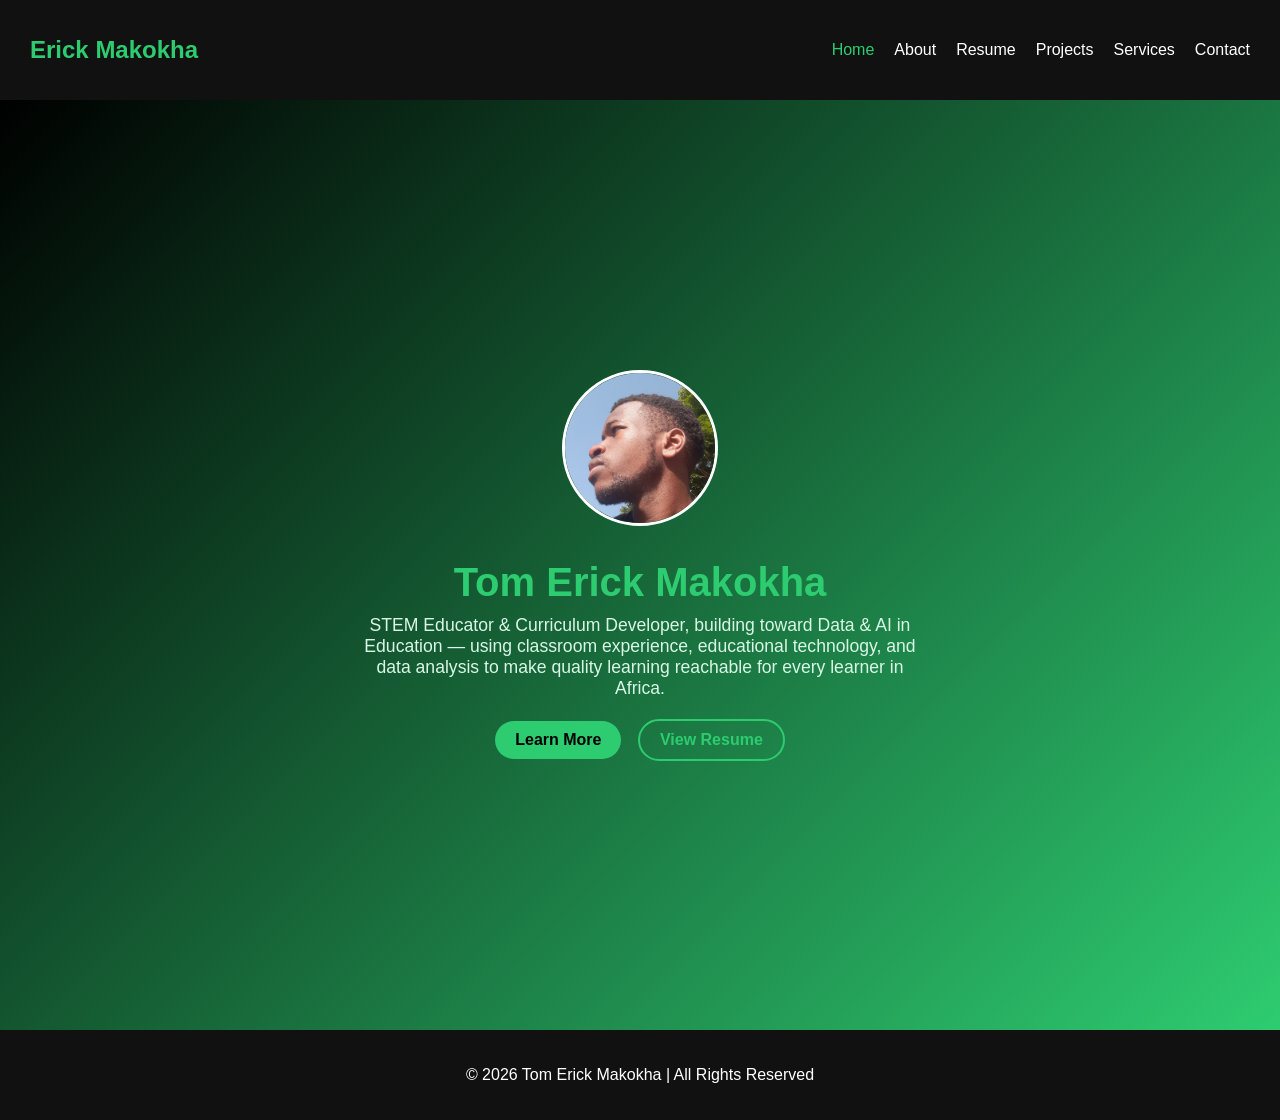
<file: index.html>
<!DOCTYPE html>
<html lang="en">
<head>
  <meta charset="UTF-8">
  <meta name="viewport" content="width=device-width, initial-scale=1.0">
  <title>Tom Erick Makokha | Home</title>
  <link rel="stylesheet" href="portfoliocss.css">
</head>
<body>
  <header>
    <nav class="navbar">
      <h1 class="logo">Erick Makokha</h1>
      <ul class="nav-links" id="navLinks">
        <li><a href="index.html" class="active">Home</a></li>
        <li><a href="about.html">About</a></li>
        <li><a href="resume.html">Resume</a></li>
        <li><a href="projects.html">Projects</a></li>
        <li><a href="services.html">Services</a></li>
        <li><a href="contact.html">Contact</a></li>
      </ul>
      <button class="menu-toggle" onclick="toggleMenu()">☰</button>
    </nav>
  </header>

  <section class="hero">
    <div class="hero-content">
      <div class="profile-pic">
        <img src="images/profile.jpg" alt="Profile picture of Tom Erick Makokha">
      </div>
      <h2>Tom Erick Makokha</h2>
      <p class="tagline">STEM Educator &amp; Curriculum Developer, building toward Data &amp; AI in Education —
        using classroom experience, educational technology, and data analysis to make quality
        learning reachable for every learner in Africa.</p>
      <a href="about.html" class="btn">Learn More</a>
      <a href="resume.html" class="btn outline">View Resume</a>
    </div>
  </section>

  <footer>
    <p>© 2026 Tom Erick Makokha | All Rights Reserved</p>
  </footer>
  <script src="jsportfolio.js"></script>
</body>
</html>
</file>
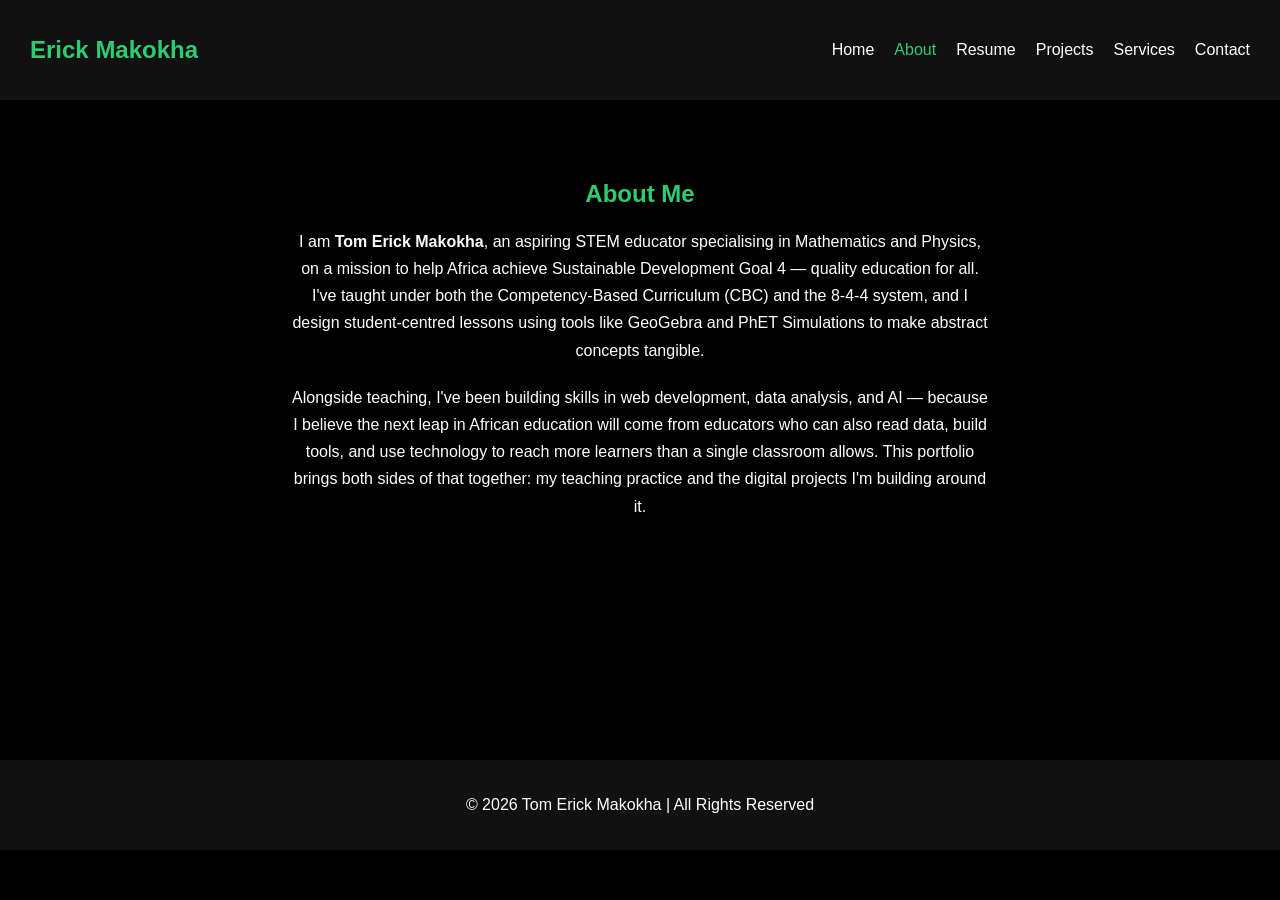
<file: about.html>
<!DOCTYPE html>
<html lang="en">
<head>
  <meta charset="UTF-8">
  <meta name="viewport" content="width=device-width, initial-scale=1.0">
  <title>About Me | Tom Erick Makokha</title>
  <link rel="stylesheet" href="portfoliocss.css">
</head>
<body>
  <header>
    <nav class="navbar">
      <h1 class="logo">Erick Makokha</h1>
      <ul class="nav-links" id="navLinks">
        <li><a href="index.html">Home</a></li>
        <li><a href="about.html" class="active">About</a></li>
        <li><a href="resume.html">Resume</a></li>
        <li><a href="projects.html">Projects</a></li>
        <li><a href="services.html">Services</a></li>
        <li><a href="contact.html">Contact</a></li>
      </ul>
      <button class="menu-toggle" onclick="toggleMenu()">☰</button>
    </nav>
  </header>

  <section class="content">
    <h2>About Me</h2>
    <p style="max-width:700px;margin:0 auto;line-height:1.7;">
      I am <strong>Tom Erick Makokha</strong>, an aspiring STEM educator specialising in Mathematics and
      Physics, on a mission to help Africa achieve Sustainable Development Goal 4 — quality education for
      all. I've taught under both the Competency-Based Curriculum (CBC) and the 8-4-4 system, and I design
      student-centred lessons using tools like GeoGebra and PhET Simulations to make abstract concepts
      tangible.
    </p>
    <p style="max-width:700px;margin:20px auto 0;line-height:1.7;">
      Alongside teaching, I've been building skills in web development, data analysis, and AI —
      because I believe the next leap in African education will come from educators who can also read
      data, build tools, and use technology to reach more learners than a single classroom allows. This
      portfolio brings both sides of that together: my teaching practice and the digital projects I'm
      building around it.
    </p>
  </section>

  <footer>
    <p>© 2026 Tom Erick Makokha | All Rights Reserved</p>
  </footer>
  <script src="jsportfolio.js"></script>
</body>
</html>
</file>
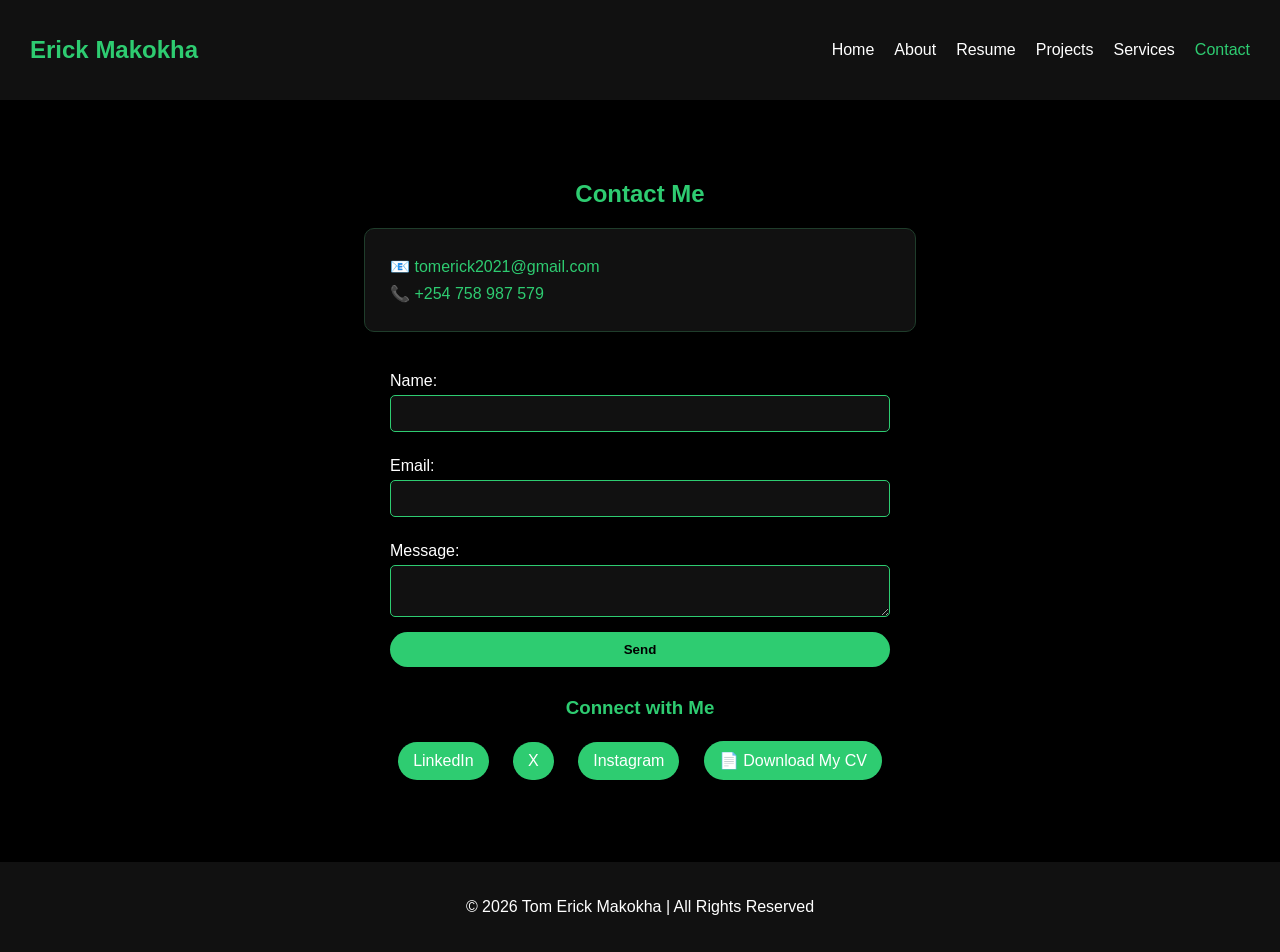
<file: contact.html>
<!DOCTYPE html>
<html lang="en">
<head>
  <meta charset="UTF-8">
  <meta name="viewport" content="width=device-width, initial-scale=1.0">
  <title>Contact | Tom Erick Makokha</title>
  <link rel="stylesheet" href="portfoliocss.css">
</head>
<body>
  <header>
    <nav class="navbar">
      <h1 class="logo">Erick Makokha</h1>
      <ul class="nav-links" id="navLinks">
        <li><a href="index.html">Home</a></li>
        <li><a href="about.html">About</a></li>
        <li><a href="resume.html">Resume</a></li>
        <li><a href="projects.html">Projects</a></li>
        <li><a href="services.html">Services</a></li>
        <li><a href="contact.html" class="active">Contact</a></li>
      </ul>
      <button class="menu-toggle" onclick="toggleMenu()">☰</button>
    </nav>
  </header>

  <section class="content">
    <h2>Contact Me</h2>

    <div class="contact-direct">
      <p>📧 <a href="mailto:tomerick2021@gmail.com">tomerick2021@gmail.com</a></p>
      <p>📞 <a href="tel:+254758987579">+254 758 987 579</a></p>
    </div>

    <form action="https://formspree.io/f/xldwylzb" method="POST" onsubmit="return validateForm()">
      <label for="name">Name:</label>
      <input type="text" id="name" name="name" required>

      <label for="email">Email:</label>
      <input type="email" id="email" name="email" required>

      <label for="message">Message:</label>
      <textarea id="message" name="message" required></textarea>

      <button type="submit">Send</button>
    </form>

    <div class="social-links">
      <h3>Connect with Me</h3>
      <ul>
        <li><a href="https://www.linkedin.com/in/gmailericktomeducator/" target="_blank">LinkedIn</a></li>
        <li><a href="https://x.com/mervricks" target="_blank">X</a></li>
        <li><a href="https://www.instagram.com/merv.3rick/" target="_blank">Instagram</a></li>
        <li><a href="files/Erick-Makokha-CV.pdf" target="_blank">📄 Download My CV</a></li>
      </ul>
    </div>
  </section>

  <footer>
    <p>© 2026 Tom Erick Makokha | All Rights Reserved</p>
  </footer>
  <script src="jsportfolio.js"></script>
</body>
</html>
</file>
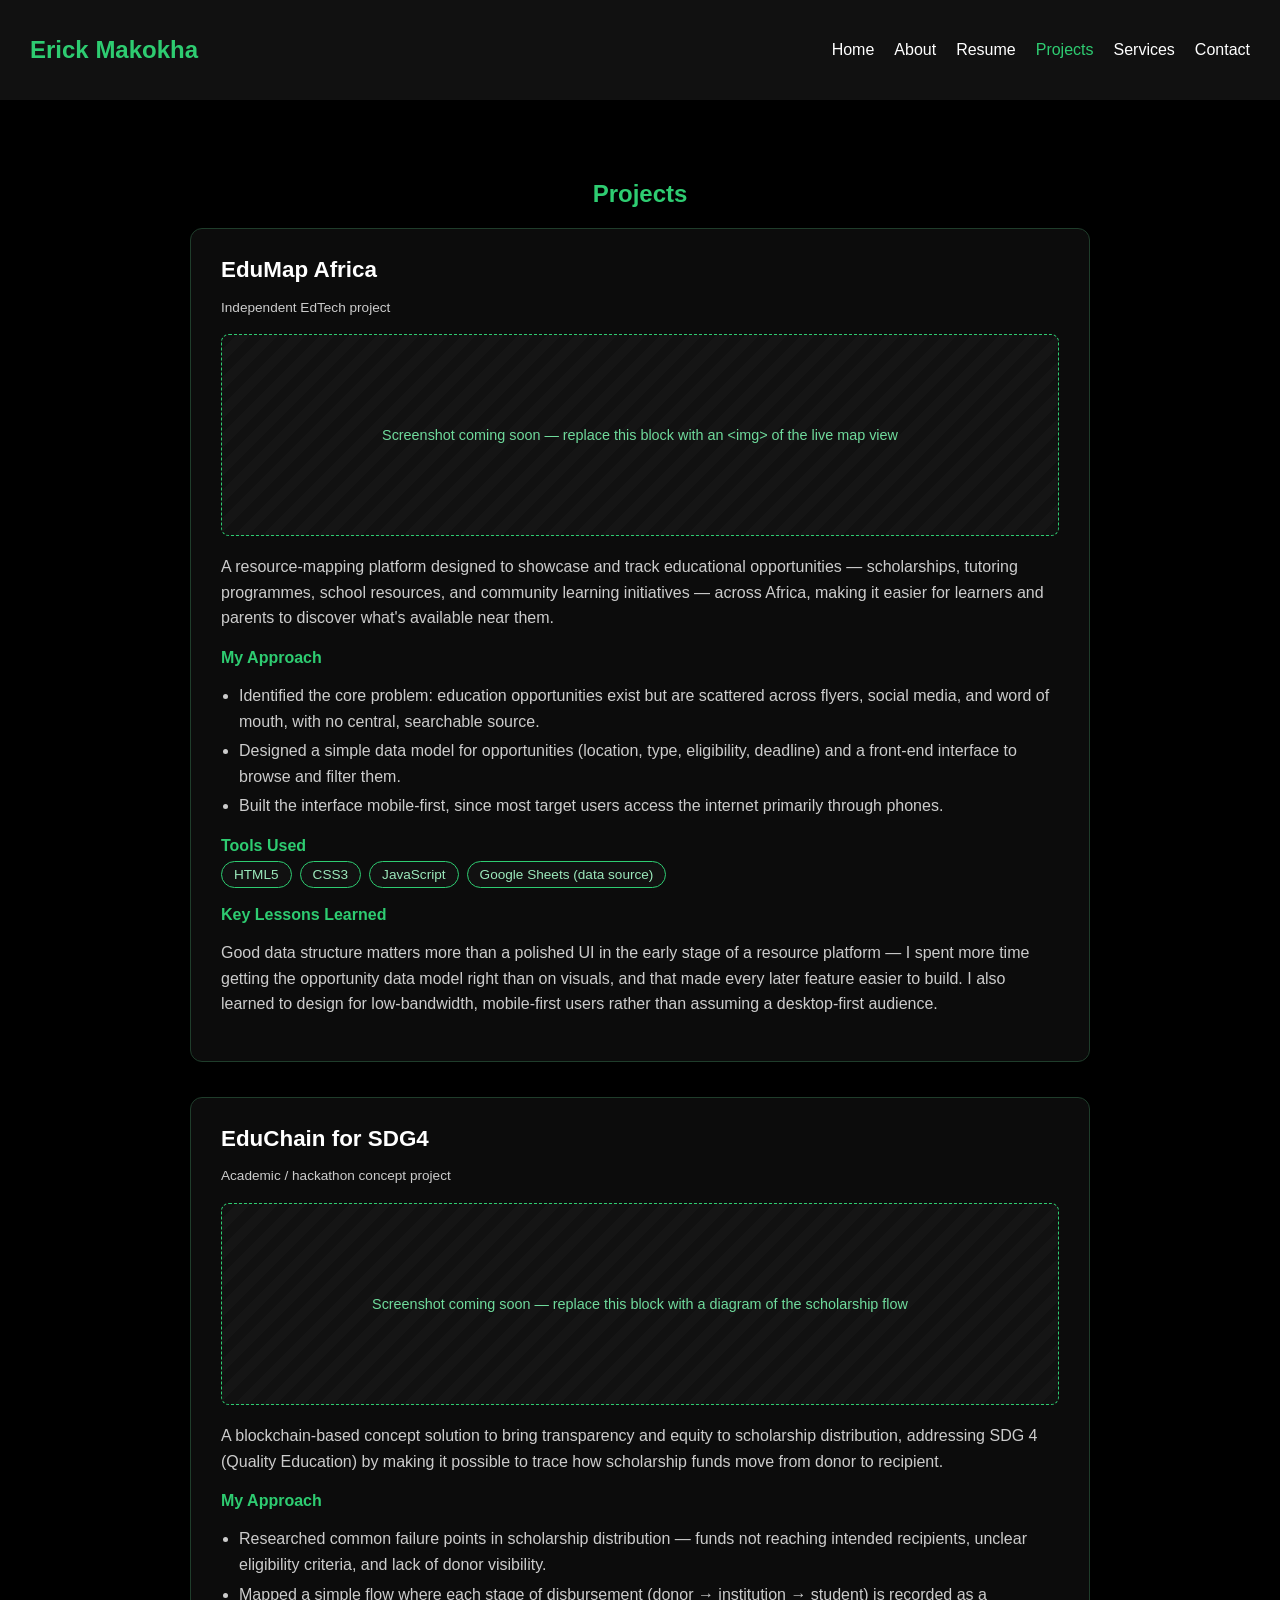
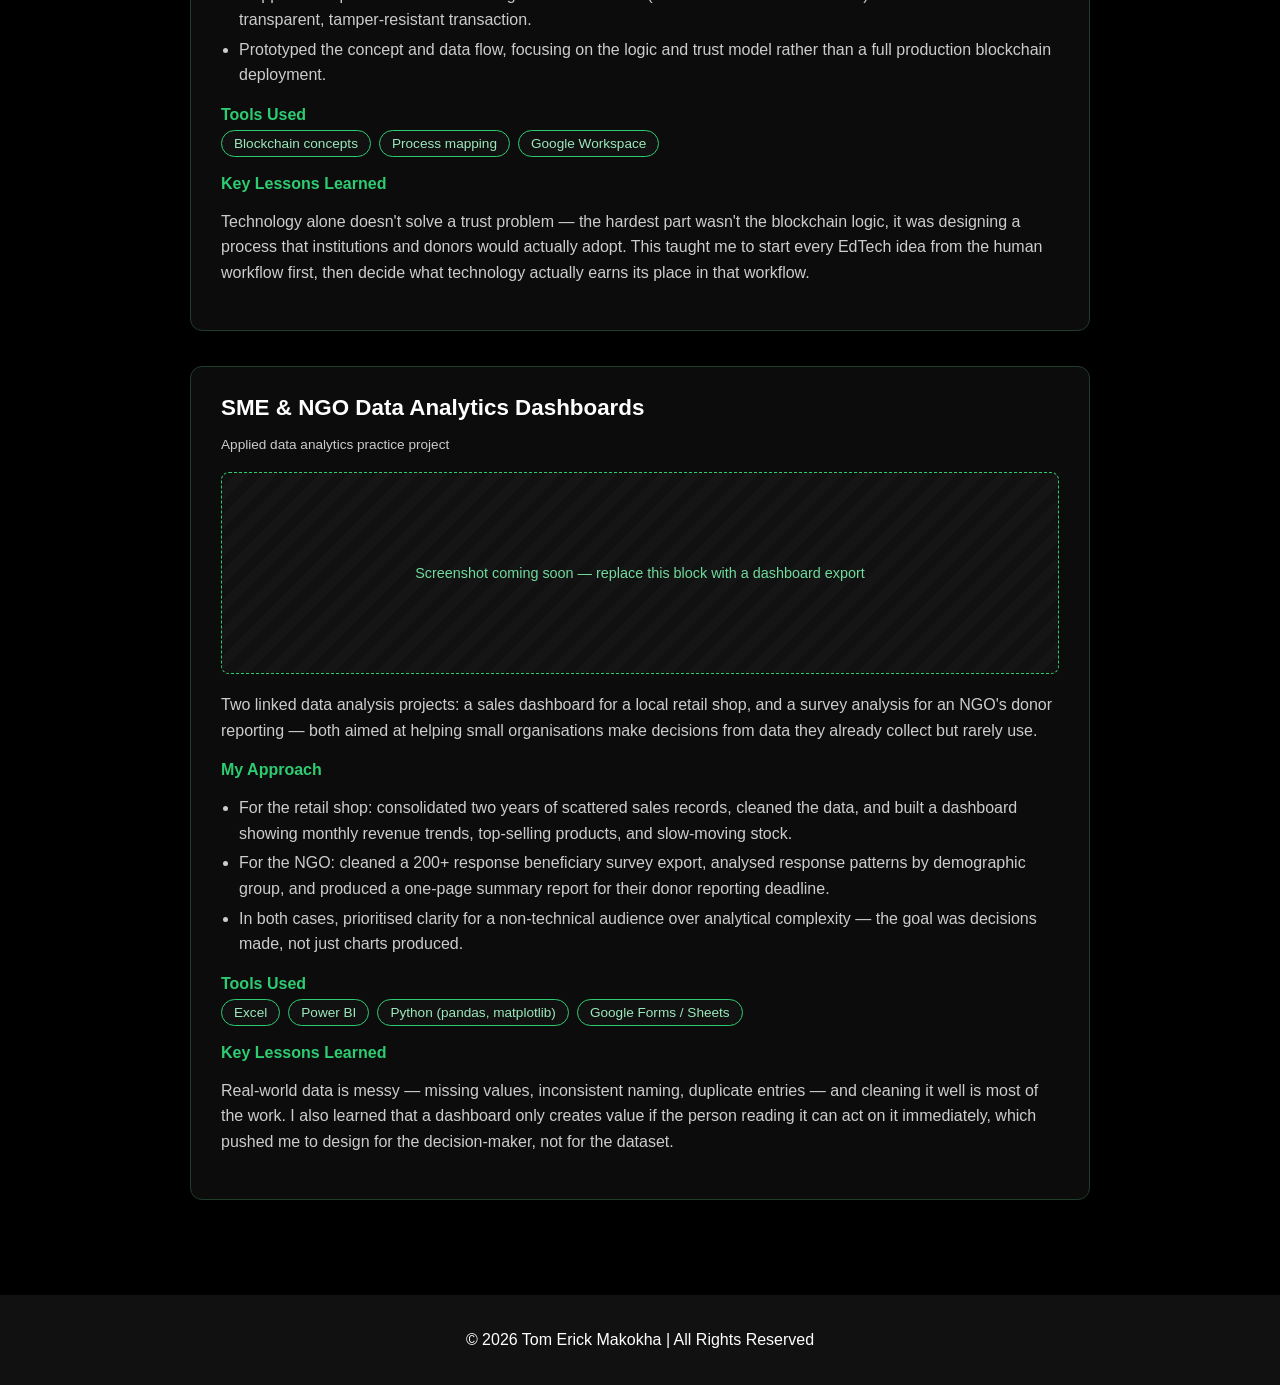
<file: projects.html>
<!DOCTYPE html>
<html lang="en">
<head>
  <meta charset="UTF-8">
  <meta name="viewport" content="width=device-width, initial-scale=1.0">
  <title>Projects | Tom Erick Makokha</title>
  <link rel="stylesheet" href="portfoliocss.css">
</head>
<body>
  <header>
    <nav class="navbar">
      <h1 class="logo">Erick Makokha</h1>
      <ul class="nav-links" id="navLinks">
        <li><a href="index.html">Home</a></li>
        <li><a href="about.html">About</a></li>
        <li><a href="resume.html">Resume</a></li>
        <li><a href="projects.html" class="active">Projects</a></li>
        <li><a href="services.html">Services</a></li>
        <li><a href="contact.html">Contact</a></li>
      </ul>
      <button class="menu-toggle" onclick="toggleMenu()">☰</button>
    </nav>
  </header>

  <section class="content">
    <h2>Projects</h2>
    <div class="projects-wrap">

      <!-- Project 1 -->
      <div class="project-card">
        <h3>EduMap Africa</h3>
        <p class="project-source">Independent EdTech project</p>

        <div class="project-screenshot">Screenshot coming soon — replace this block with an &lt;img&gt; of the live map view</div>

        <p>
          A resource-mapping platform designed to showcase and track educational opportunities —
          scholarships, tutoring programmes, school resources, and community learning initiatives —
          across Africa, making it easier for learners and parents to discover what's available near them.
        </p>

        <h4>My Approach</h4>
        <ul>
          <li>Identified the core problem: education opportunities exist but are scattered across
            flyers, social media, and word of mouth, with no central, searchable source.</li>
          <li>Designed a simple data model for opportunities (location, type, eligibility, deadline)
            and a front-end interface to browse and filter them.</li>
          <li>Built the interface mobile-first, since most target users access the internet primarily
            through phones.</li>
        </ul>

        <h4>Tools Used</h4>
        <div class="project-tools">
          <span class="tag">HTML5</span>
          <span class="tag">CSS3</span>
          <span class="tag">JavaScript</span>
          <span class="tag">Google Sheets (data source)</span>
        </div>

        <h4>Key Lessons Learned</h4>
        <p>
          Good data structure matters more than a polished UI in the early stage of a resource platform —
          I spent more time getting the opportunity data model right than on visuals, and that made every
          later feature easier to build. I also learned to design for low-bandwidth, mobile-first users
          rather than assuming a desktop-first audience.
        </p>
      </div>

      <!-- Project 2 -->
      <div class="project-card">
        <h3>EduChain for SDG4</h3>
        <p class="project-source">Academic / hackathon concept project</p>

        <div class="project-screenshot">Screenshot coming soon — replace this block with a diagram of the scholarship flow</div>

        <p>
          A blockchain-based concept solution to bring transparency and equity to scholarship
          distribution, addressing SDG 4 (Quality Education) by making it possible to trace how
          scholarship funds move from donor to recipient.
        </p>

        <h4>My Approach</h4>
        <ul>
          <li>Researched common failure points in scholarship distribution — funds not reaching
            intended recipients, unclear eligibility criteria, and lack of donor visibility.</li>
          <li>Mapped a simple flow where each stage of disbursement (donor → institution → student)
            is recorded as a transparent, tamper-resistant transaction.</li>
          <li>Prototyped the concept and data flow, focusing on the logic and trust model rather than
            a full production blockchain deployment.</li>
        </ul>

        <h4>Tools Used</h4>
        <div class="project-tools">
          <span class="tag">Blockchain concepts</span>
          <span class="tag">Process mapping</span>
          <span class="tag">Google Workspace</span>
        </div>

        <h4>Key Lessons Learned</h4>
        <p>
          Technology alone doesn't solve a trust problem — the hardest part wasn't the blockchain logic,
          it was designing a process that institutions and donors would actually adopt. This taught me to
          start every EdTech idea from the human workflow first, then decide what technology actually
          earns its place in that workflow.
        </p>
      </div>

      <!-- Project 3 -->
      <div class="project-card">
        <h3>SME &amp; NGO Data Analytics Dashboards</h3>
        <p class="project-source">Applied data analytics practice project</p>

        <div class="project-screenshot">Screenshot coming soon — replace this block with a dashboard export</div>

        <p>
          Two linked data analysis projects: a sales dashboard for a local retail shop, and a survey
          analysis for an NGO's donor reporting — both aimed at helping small organisations make
          decisions from data they already collect but rarely use.
        </p>

        <h4>My Approach</h4>
        <ul>
          <li>For the retail shop: consolidated two years of scattered sales records, cleaned the
            data, and built a dashboard showing monthly revenue trends, top-selling products, and
            slow-moving stock.</li>
          <li>For the NGO: cleaned a 200+ response beneficiary survey export, analysed response
            patterns by demographic group, and produced a one-page summary report for their donor
            reporting deadline.</li>
          <li>In both cases, prioritised clarity for a non-technical audience over analytical
            complexity — the goal was decisions made, not just charts produced.</li>
        </ul>

        <h4>Tools Used</h4>
        <div class="project-tools">
          <span class="tag">Excel</span>
          <span class="tag">Power BI</span>
          <span class="tag">Python (pandas, matplotlib)</span>
          <span class="tag">Google Forms / Sheets</span>
        </div>

        <h4>Key Lessons Learned</h4>
        <p>
          Real-world data is messy — missing values, inconsistent naming, duplicate entries — and cleaning
          it well is most of the work. I also learned that a dashboard only creates value if the person
          reading it can act on it immediately, which pushed me to design for the decision-maker, not for
          the dataset.
        </p>
      </div>

    </div>
  </section>

  <footer>
    <p>© 2026 Tom Erick Makokha | All Rights Reserved</p>
  </footer>
  <script src="jsportfolio.js"></script>
</body>
</html>
</file>
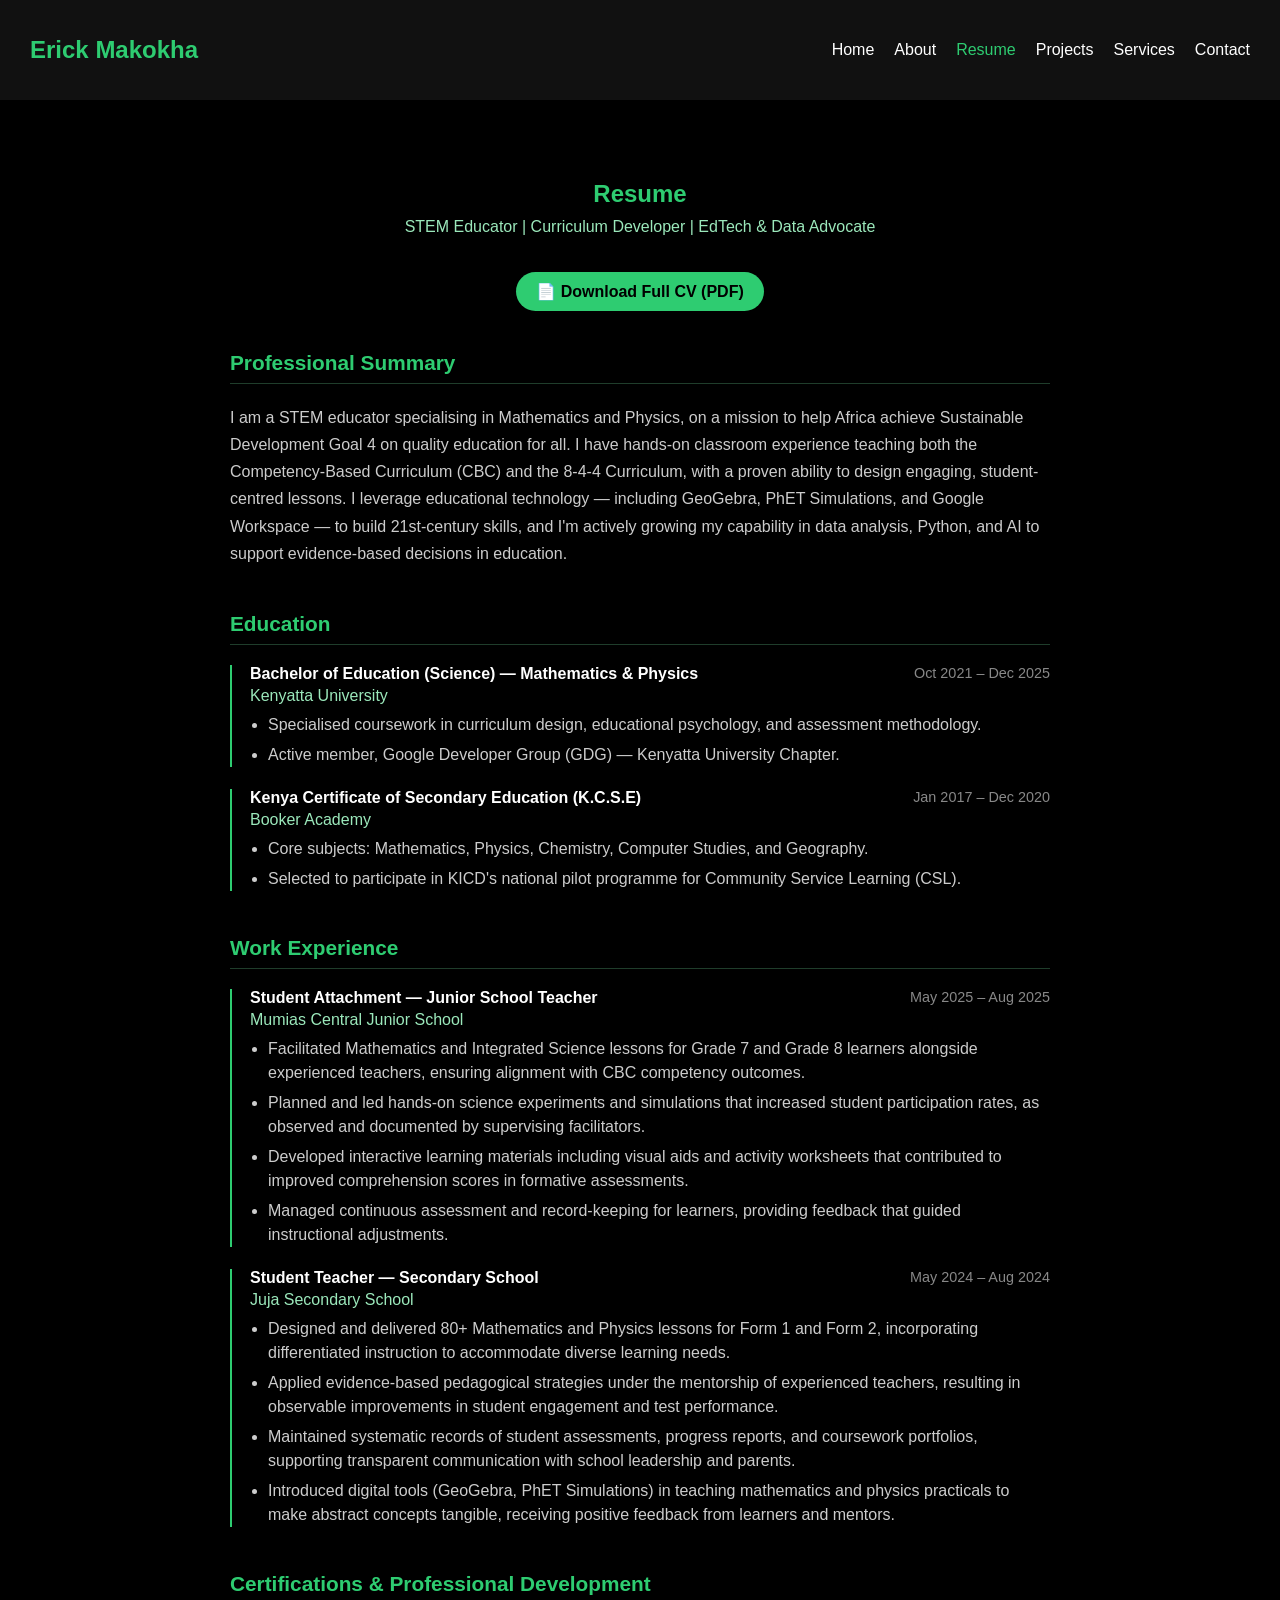
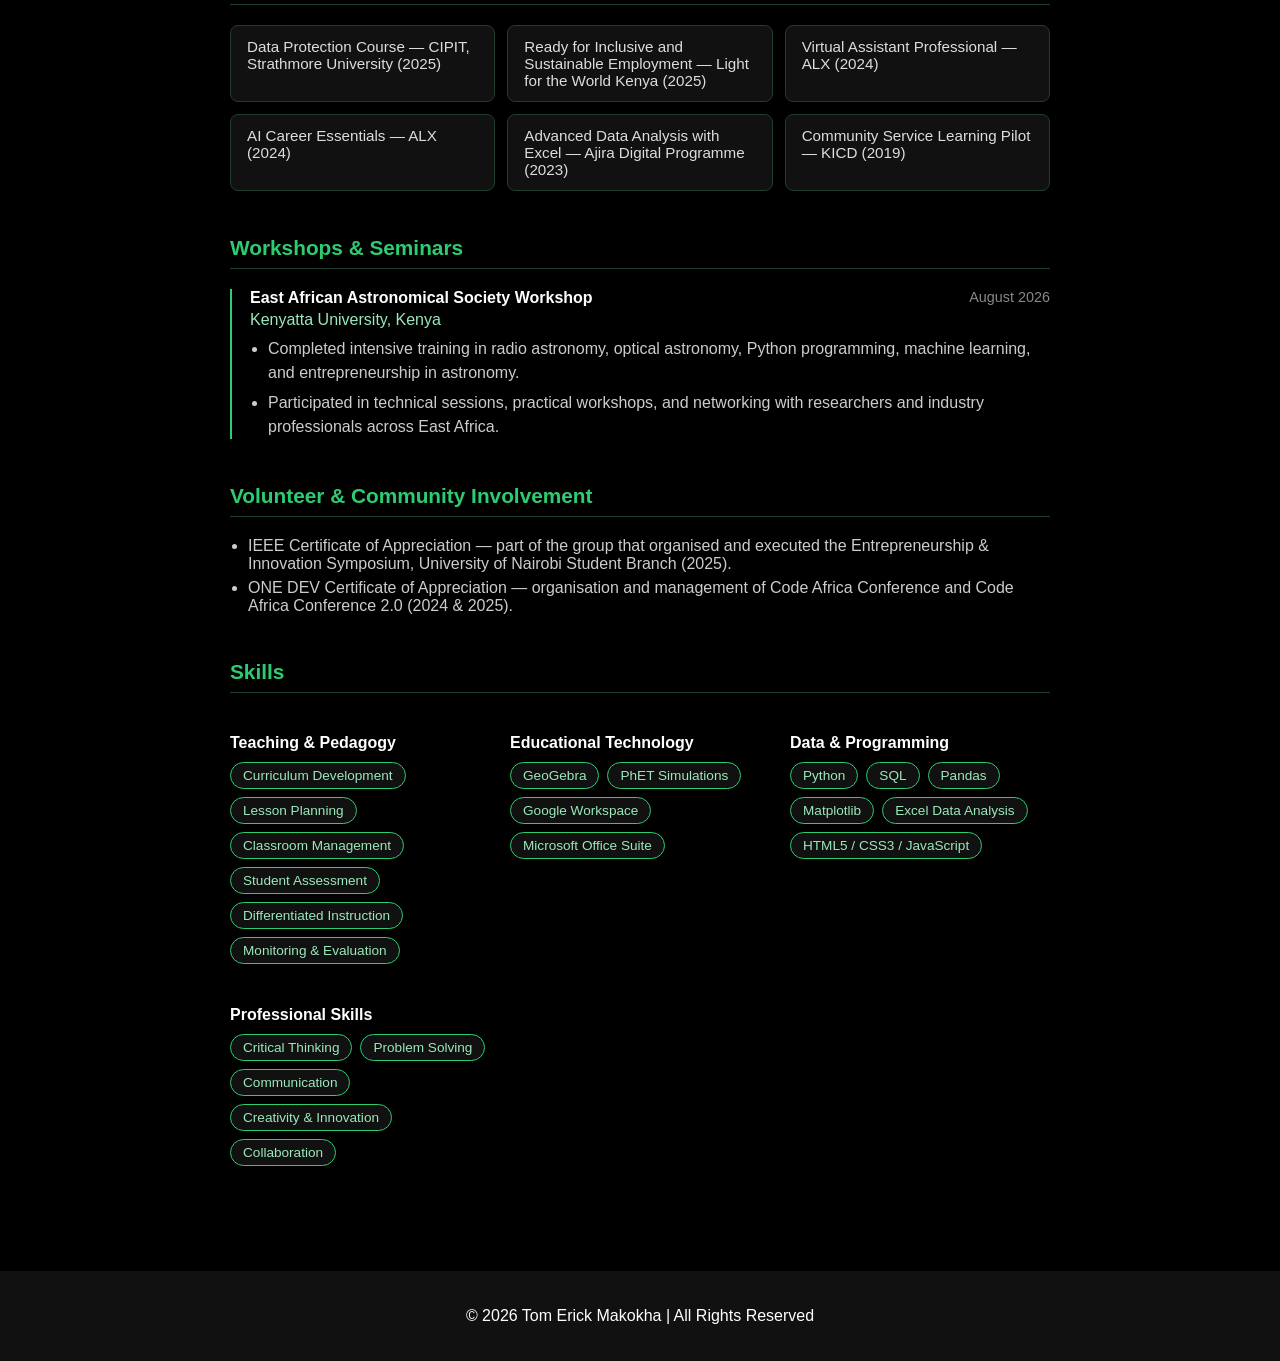
<file: resume.html>
<!DOCTYPE html>
<html lang="en">
<head>
  <meta charset="UTF-8">
  <meta name="viewport" content="width=device-width, initial-scale=1.0">
  <title>Resume | Tom Erick Makokha</title>
  <link rel="stylesheet" href="portfoliocss.css">
</head>
<body>
  <header>
    <nav class="navbar">
      <h1 class="logo">Erick Makokha</h1>
      <ul class="nav-links" id="navLinks">
        <li><a href="index.html">Home</a></li>
        <li><a href="about.html">About</a></li>
        <li><a href="resume.html" class="active">Resume</a></li>
        <li><a href="projects.html">Projects</a></li>
        <li><a href="services.html">Services</a></li>
        <li><a href="contact.html">Contact</a></li>
      </ul>
      <button class="menu-toggle" onclick="toggleMenu()">☰</button>
    </nav>
  </header>

  <section class="content">
    <div class="resume-wrap">

      <div class="resume-header">
        <h2>Resume</h2>
        <p class="role">STEM Educator | Curriculum Developer | EdTech &amp; Data Advocate</p>
      </div>

      <div class="resume-download">
        <a href="files/Erick-Makokha-CV.pdf" class="btn" target="_blank">📄 Download Full CV (PDF)</a>
      </div>

      <div class="resume-block">
        <h3>Professional Summary</h3>
        <p style="color:#ccc;line-height:1.7;">
          I am a STEM educator specialising in Mathematics and Physics, on a mission to help Africa
          achieve Sustainable Development Goal 4 on quality education for all. I have hands-on classroom
          experience teaching both the Competency-Based Curriculum (CBC) and the 8-4-4 Curriculum, with a
          proven ability to design engaging, student-centred lessons. I leverage educational technology —
          including GeoGebra, PhET Simulations, and Google Workspace — to build 21st-century skills, and
          I'm actively growing my capability in data analysis, Python, and AI to support evidence-based
          decisions in education.
        </p>
      </div>

      <div class="resume-block">
        <h3>Education</h3>

        <div class="entry">
          <div class="entry-head">
            <span class="entry-title">Bachelor of Education (Science) — Mathematics &amp; Physics</span>
            <span class="entry-date">Oct 2021 – Dec 2025</span>
          </div>
          <div class="entry-org">Kenyatta University</div>
          <ul>
            <li>Specialised coursework in curriculum design, educational psychology, and assessment methodology.</li>
            <li>Active member, Google Developer Group (GDG) — Kenyatta University Chapter.</li>
          </ul>
        </div>

        <div class="entry">
          <div class="entry-head">
            <span class="entry-title">Kenya Certificate of Secondary Education (K.C.S.E)</span>
            <span class="entry-date">Jan 2017 – Dec 2020</span>
          </div>
          <div class="entry-org">Booker Academy</div>
          <ul>
            <li>Core subjects: Mathematics, Physics, Chemistry, Computer Studies, and Geography.</li>
            <li>Selected to participate in KICD's national pilot programme for Community Service Learning (CSL).</li>
          </ul>
        </div>
      </div>

      <div class="resume-block">
        <h3>Work Experience</h3>

        <div class="entry">
          <div class="entry-head">
            <span class="entry-title">Student Attachment — Junior School Teacher</span>
            <span class="entry-date">May 2025 – Aug 2025</span>
          </div>
          <div class="entry-org">Mumias Central Junior School</div>
          <ul>
            <li>Facilitated Mathematics and Integrated Science lessons for Grade 7 and Grade 8 learners alongside experienced teachers, ensuring alignment with CBC competency outcomes.</li>
            <li>Planned and led hands-on science experiments and simulations that increased student participation rates, as observed and documented by supervising facilitators.</li>
            <li>Developed interactive learning materials including visual aids and activity worksheets that contributed to improved comprehension scores in formative assessments.</li>
            <li>Managed continuous assessment and record-keeping for learners, providing feedback that guided instructional adjustments.</li>
          </ul>
        </div>

        <div class="entry">
          <div class="entry-head">
            <span class="entry-title">Student Teacher — Secondary School</span>
            <span class="entry-date">May 2024 – Aug 2024</span>
          </div>
          <div class="entry-org">Juja Secondary School</div>
          <ul>
            <li>Designed and delivered 80+ Mathematics and Physics lessons for Form 1 and Form 2, incorporating differentiated instruction to accommodate diverse learning needs.</li>
            <li>Applied evidence-based pedagogical strategies under the mentorship of experienced teachers, resulting in observable improvements in student engagement and test performance.</li>
            <li>Maintained systematic records of student assessments, progress reports, and coursework portfolios, supporting transparent communication with school leadership and parents.</li>
            <li>Introduced digital tools (GeoGebra, PhET Simulations) in teaching mathematics and physics practicals to make abstract concepts tangible, receiving positive feedback from learners and mentors.</li>
          </ul>
        </div>
      </div>

      <div class="resume-block">
        <h3>Certifications &amp; Professional Development</h3>
        <div class="cert-grid">
          <div class="cert-item">Data Protection Course — CIPIT, Strathmore University (2025)</div>
          <div class="cert-item">Ready for Inclusive and Sustainable Employment — Light for the World Kenya (2025)</div>
          <div class="cert-item">Virtual Assistant Professional — ALX (2024)</div>
          <div class="cert-item">AI Career Essentials — ALX (2024)</div>
          <div class="cert-item">Advanced Data Analysis with Excel — Ajira Digital Programme (2023)</div>
          <div class="cert-item">Community Service Learning Pilot — KICD (2019)</div>
        </div>
      </div>

      <div class="resume-block">
        <h3>Workshops &amp; Seminars</h3>
        <div class="entry">
          <div class="entry-head">
            <span class="entry-title">East African Astronomical Society Workshop</span>
            <span class="entry-date">August 2026</span>
          </div>
          <div class="entry-org">Kenyatta University, Kenya</div>
          <ul>
            <li>Completed intensive training in radio astronomy, optical astronomy, Python programming, machine learning, and entrepreneurship in astronomy.</li>
            <li>Participated in technical sessions, practical workshops, and networking with researchers and industry professionals across East Africa.</li>
          </ul>
        </div>
      </div>

      <div class="resume-block">
        <h3>Volunteer &amp; Community Involvement</h3>
        <ul style="padding-left:18px;">
          <li style="list-style:disc;color:#ccc;margin:6px 0;">IEEE Certificate of Appreciation — part of the group that organised and executed the Entrepreneurship &amp; Innovation Symposium, University of Nairobi Student Branch (2025).</li>
          <li style="list-style:disc;color:#ccc;margin:6px 0;">ONE DEV Certificate of Appreciation — organisation and management of Code Africa Conference and Code Africa Conference 2.0 (2024 &amp; 2025).</li>
        </ul>
      </div>

      <div class="resume-block">
        <h3>Skills</h3>
        <div class="skills-grid">
          <div class="skill-category">
            <h4>Teaching &amp; Pedagogy</h4>
            <div class="tag-list">
              <span class="tag">Curriculum Development</span>
              <span class="tag">Lesson Planning</span>
              <span class="tag">Classroom Management</span>
              <span class="tag">Student Assessment</span>
              <span class="tag">Differentiated Instruction</span>
              <span class="tag">Monitoring &amp; Evaluation</span>
            </div>
          </div>
          <div class="skill-category">
            <h4>Educational Technology</h4>
            <div class="tag-list">
              <span class="tag">GeoGebra</span>
              <span class="tag">PhET Simulations</span>
              <span class="tag">Google Workspace</span>
              <span class="tag">Microsoft Office Suite</span>
            </div>
          </div>
          <div class="skill-category">
            <h4>Data &amp; Programming</h4>
            <div class="tag-list">
              <span class="tag">Python</span>
              <span class="tag">SQL</span>
              <span class="tag">Pandas</span>
              <span class="tag">Matplotlib</span>
              <span class="tag">Excel Data Analysis</span>
              <span class="tag">HTML5 / CSS3 / JavaScript</span>
            </div>
          </div>
          <div class="skill-category">
            <h4>Professional Skills</h4>
            <div class="tag-list">
              <span class="tag">Critical Thinking</span>
              <span class="tag">Problem Solving</span>
              <span class="tag">Communication</span>
              <span class="tag">Creativity &amp; Innovation</span>
              <span class="tag">Collaboration</span>
            </div>
          </div>
        </div>
      </div>

    </div>
  </section>

  <footer>
    <p>© 2026 Tom Erick Makokha | All Rights Reserved</p>
  </footer>
  <script src="jsportfolio.js"></script>
</body>
</html>
</file>
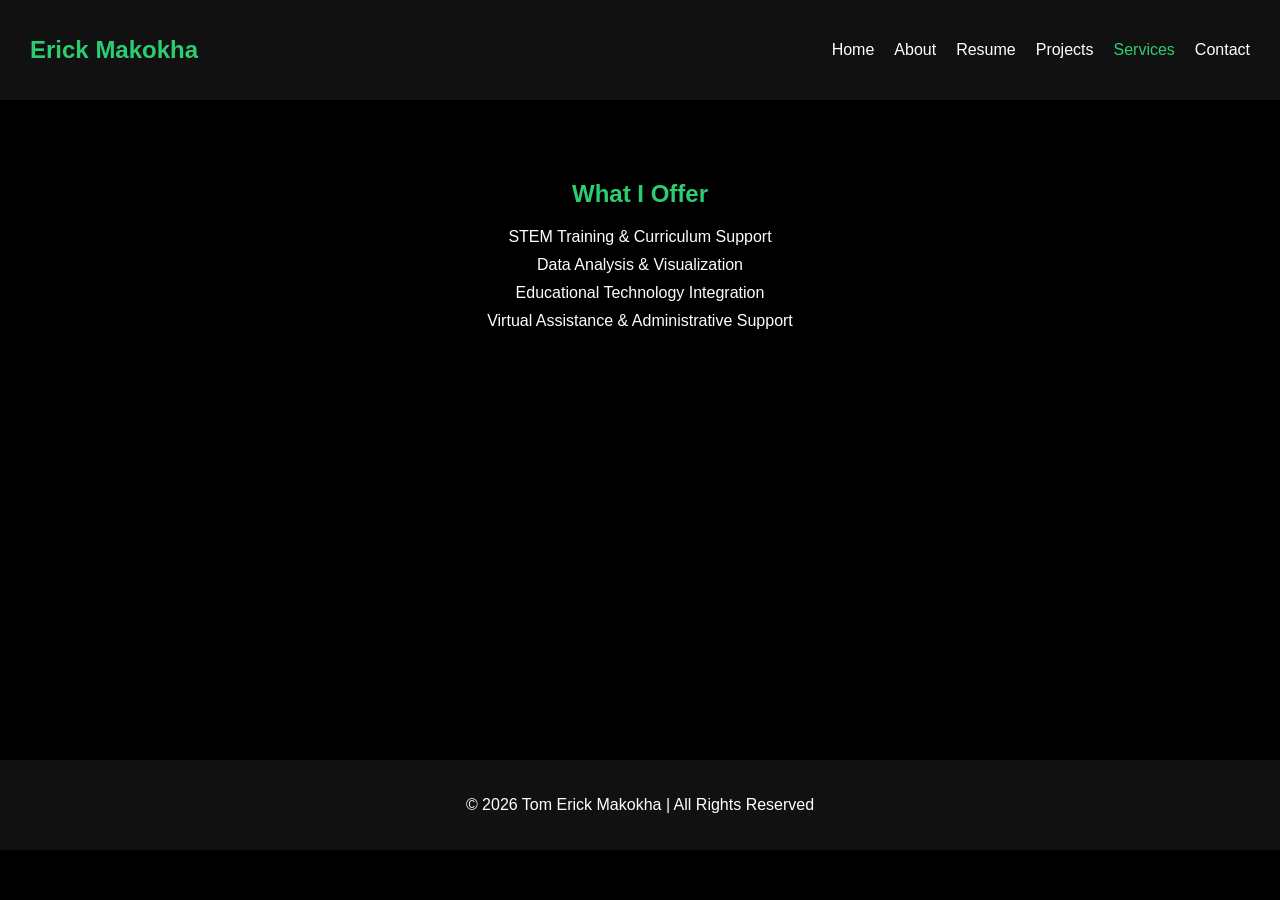
<file: services.html>
<!DOCTYPE html>
<html lang="en">
<head>
  <meta charset="UTF-8">
  <meta name="viewport" content="width=device-width, initial-scale=1.0">
  <title>Services | Tom Erick Makokha</title>
  <link rel="stylesheet" href="portfoliocss.css">
</head>
<body>
  <header>
    <nav class="navbar">
      <h1 class="logo">Erick Makokha</h1>
      <ul class="nav-links" id="navLinks">
        <li><a href="index.html">Home</a></li>
        <li><a href="about.html">About</a></li>
        <li><a href="resume.html">Resume</a></li>
        <li><a href="projects.html">Projects</a></li>
        <li><a href="services.html" class="active">Services</a></li>
        <li><a href="contact.html">Contact</a></li>
      </ul>
      <button class="menu-toggle" onclick="toggleMenu()">☰</button>
    </nav>
  </header>

  <section class="content">
    <h2>What I Offer</h2>
    <ul>
      <li>STEM Training &amp; Curriculum Support</li>
      <li>Data Analysis &amp; Visualization</li>
      <li>Educational Technology Integration</li>
      <li>Virtual Assistance &amp; Administrative Support</li>
    </ul>
  </section>

  <footer>
    <p>© 2026 Tom Erick Makokha | All Rights Reserved</p>
  </footer>
  <script src="jsportfolio.js"></script>
</body>
</html>
</file>
<file: portfoliocss.css>
/* General */
body {
  margin: 0;
  font-family: Arial, sans-serif;
  background: #000;
  color: #fff;
  scroll-behavior: smooth;
}

/* Navbar */
.navbar {
  display: flex;
  justify-content: space-between;
  align-items: center;
  padding: 15px 30px;
  background: #111;
  position: sticky;
  top: 0;
  z-index: 1000;
}

.logo {
  color: #2ecc71;
}

.nav-links {
  list-style: none;
  display: flex;
  gap: 20px;
}

.nav-links li a {
  text-decoration: none;
  color: #fff;
  transition: color 0.3s;
}

.nav-links li a:hover,
.nav-links li a.active {
  color: #2ecc71;
}

.menu-toggle {
  display: none;
  background: none;
  border: none;
  font-size: 24px;
  color: #fff;
  cursor: pointer;
}

/* Hero Section */
.hero {
  display: flex;
  justify-content: center;
  align-items: center;
  height: 90vh;
  text-align: center;
  background: linear-gradient(135deg, #000, #2ecc71);
}

.profile-pic img {
  width: 150px;
  height: 150px;
  border-radius: 50%;
  border: 3px solid #fff;
  margin-bottom: 20px;
  object-fit: cover;
  object-position: 0% 50%;
}

.hero h2 {
  font-size: 2.5rem;
  margin: 10px 0;
}

.hero .tagline {
  font-size: 1.1rem;
  color: #d9f7e6;
  max-width: 560px;
  margin: 0 auto;
}

.btn {
  display: inline-block;
  margin-top: 20px;
  padding: 10px 20px;
  background: #2ecc71;
  color: #000;
  border-radius: 25px;
  text-decoration: none;
  transition: background 0.3s;
  font-weight: bold;
}

.btn:hover {
  background: #27ae60;
}

.btn.outline {
  background: transparent;
  border: 2px solid #2ecc71;
  color: #2ecc71;
}

.btn.outline:hover {
  background: #2ecc71;
  color: #000;
}

.hero-content .btn + .btn {
  margin-left: 12px;
}

/* Sections */
section {
  padding: 60px 20px;
  min-height: 60vh;
}

.content {
  text-align: center;
}

h2 {
  color: #2ecc71;
  margin-bottom: 20px;
}

ul {
  list-style: none;
  padding: 0;
}

ul li {
  margin: 10px 0;
}

/* Contact Form */
form {
  max-width: 500px;
  margin: 0 auto;
  display: flex;
  flex-direction: column;
}

form label {
  margin: 10px 0 5px;
  text-align: left;
}

form input, form textarea {
  padding: 10px;
  border: 1px solid #2ecc71;
  border-radius: 5px;
  margin-bottom: 15px;
  background: #111;
  color: #fff;
  font-family: inherit;
}

form button {
  padding: 10px;
  background: #2ecc71;
  border: none;
  border-radius: 25px;
  color: #000;
  font-weight: bold;
  cursor: pointer;
}

form button:hover {
  background: #27ae60;
}

/* Social Links */
.social-links {
  margin-top: 30px;
  text-align: center;
}

.social-links h3 {
  margin-bottom: 15px;
  color: #2ecc71;
}

.social-links ul {
  list-style: none;
  padding: 0;
}

.social-links ul li {
  display: inline-block;
  margin: 6px 10px;
}

.social-links ul li a {
  text-decoration: none;
  color: #fff;
  background: #2ecc71;
  padding: 10px 15px;
  border-radius: 25px;
  transition: background 0.3s;
  display: inline-block;
}

.social-links ul li a:hover {
  background: #27ae60;
}

.contact-direct {
  max-width: 500px;
  margin: 0 auto 30px;
  text-align: left;
  background: #111;
  border: 1px solid #1f3d2b;
  border-radius: 10px;
  padding: 20px 25px;
}

.contact-direct p {
  margin: 8px 0;
}

.contact-direct a {
  color: #2ecc71;
  text-decoration: none;
}

.contact-direct a:hover {
  text-decoration: underline;
}

/* Footer */
footer {
  text-align: center;
  padding: 20px;
  background: #111;
}

/* ===================== Resume Page ===================== */

.resume-wrap {
  max-width: 820px;
  margin: 0 auto;
  text-align: left;
}

.resume-header {
  text-align: center;
  margin-bottom: 10px;
}

.resume-header .role {
  color: #9be8bb;
  margin-top: -10px;
}

.resume-download {
  text-align: center;
  margin-bottom: 40px;
}

.resume-block {
  margin-bottom: 45px;
}

.resume-block h3 {
  color: #2ecc71;
  border-bottom: 1px solid #1f3d2b;
  padding-bottom: 8px;
  margin-bottom: 20px;
  font-size: 1.3rem;
}

.entry {
  margin-bottom: 22px;
  padding-left: 18px;
  border-left: 2px solid #2ecc71;
}

.entry-head {
  display: flex;
  flex-wrap: wrap;
  justify-content: space-between;
  gap: 10px;
  margin-bottom: 4px;
}

.entry-title {
  font-weight: bold;
  color: #fff;
}

.entry-org {
  color: #9be8bb;
}

.entry-date {
  color: #888;
  font-size: 0.9rem;
  white-space: nowrap;
}

.entry ul {
  margin: 8px 0 0;
  padding-left: 18px;
}

.entry ul li {
  list-style: disc;
  margin: 6px 0;
  color: #ccc;
  line-height: 1.5;
}

.cert-grid {
  display: grid;
  grid-template-columns: repeat(auto-fit, minmax(240px, 1fr));
  gap: 12px;
}

.cert-item {
  background: #111;
  border: 1px solid #1f3d2b;
  border-radius: 8px;
  padding: 12px 16px;
  color: #ddd;
  font-size: 0.95rem;
}

.skills-grid {
  display: grid;
  grid-template-columns: repeat(auto-fit, minmax(260px, 1fr));
  gap: 20px;
}

.skill-category h4 {
  color: #fff;
  margin-bottom: 10px;
  font-size: 1rem;
}

.tag-list {
  display: flex;
  flex-wrap: wrap;
  gap: 8px;
}

.tag {
  background: #111;
  border: 1px solid #2ecc71;
  color: #9be8bb;
  padding: 5px 12px;
  border-radius: 20px;
  font-size: 0.85rem;
}

/* ===================== Projects Page ===================== */

.projects-wrap {
  max-width: 900px;
  margin: 0 auto;
  text-align: left;
}

.project-card {
  background: #0c0c0c;
  border: 1px solid #1f3d2b;
  border-radius: 12px;
  padding: 28px 30px;
  margin-bottom: 35px;
}

.project-card h3 {
  color: #fff;
  font-size: 1.4rem;
  margin: 0 0 6px;
}

.project-source {
  color: #888;
  font-size: 0.85rem;
  margin-bottom: 16px;
}

.project-screenshot {
  background: repeating-linear-gradient(
    135deg,
    #111,
    #111 10px,
    #151515 10px,
    #151515 20px
  );
  border: 1px dashed #2ecc71;
  border-radius: 8px;
  height: 180px;
  display: flex;
  align-items: center;
  justify-content: center;
  color: #6fdb9c;
  font-size: 0.9rem;
  margin-bottom: 18px;
  text-align: center;
  padding: 10px;
}

.project-card h4 {
  color: #2ecc71;
  margin: 18px 0 6px;
  font-size: 1rem;
}

.project-card p,
.project-card li {
  color: #ccc;
  line-height: 1.6;
}

.project-card ul {
  padding-left: 18px;
}

.project-card ul li {
  list-style: disc;
  margin: 4px 0;
}

.project-tools {
  display: flex;
  flex-wrap: wrap;
  gap: 8px;
  margin-top: 6px;
}

/* Responsive */
@media (max-width: 768px) {
  .nav-links {
    display: none;
    flex-direction: column;
    background: #111;
    position: absolute;
    top: 60px;
    right: 0;
    width: 200px;
  }

  .nav-links.show {
    display: flex;
  }

  .menu-toggle {
    display: block;
  }

  .entry-head {
    flex-direction: column;
  }
}
</file>
